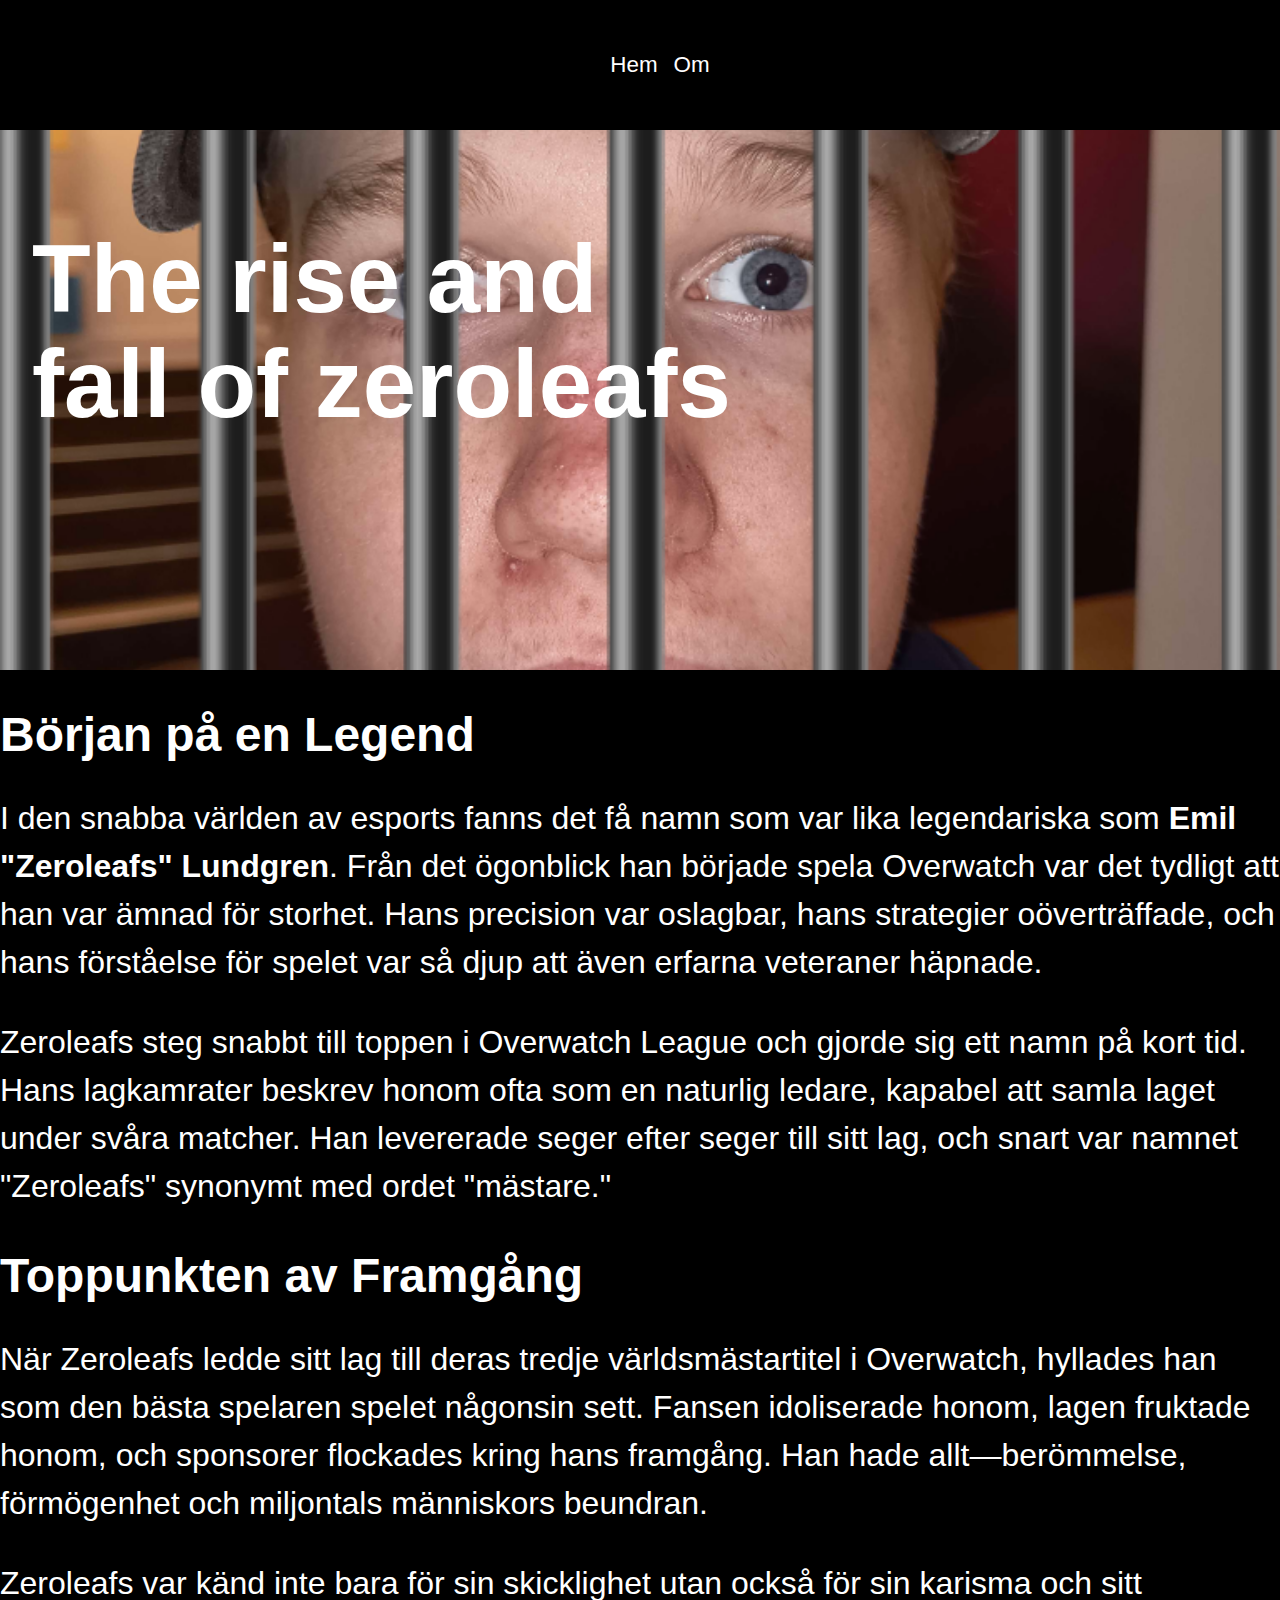
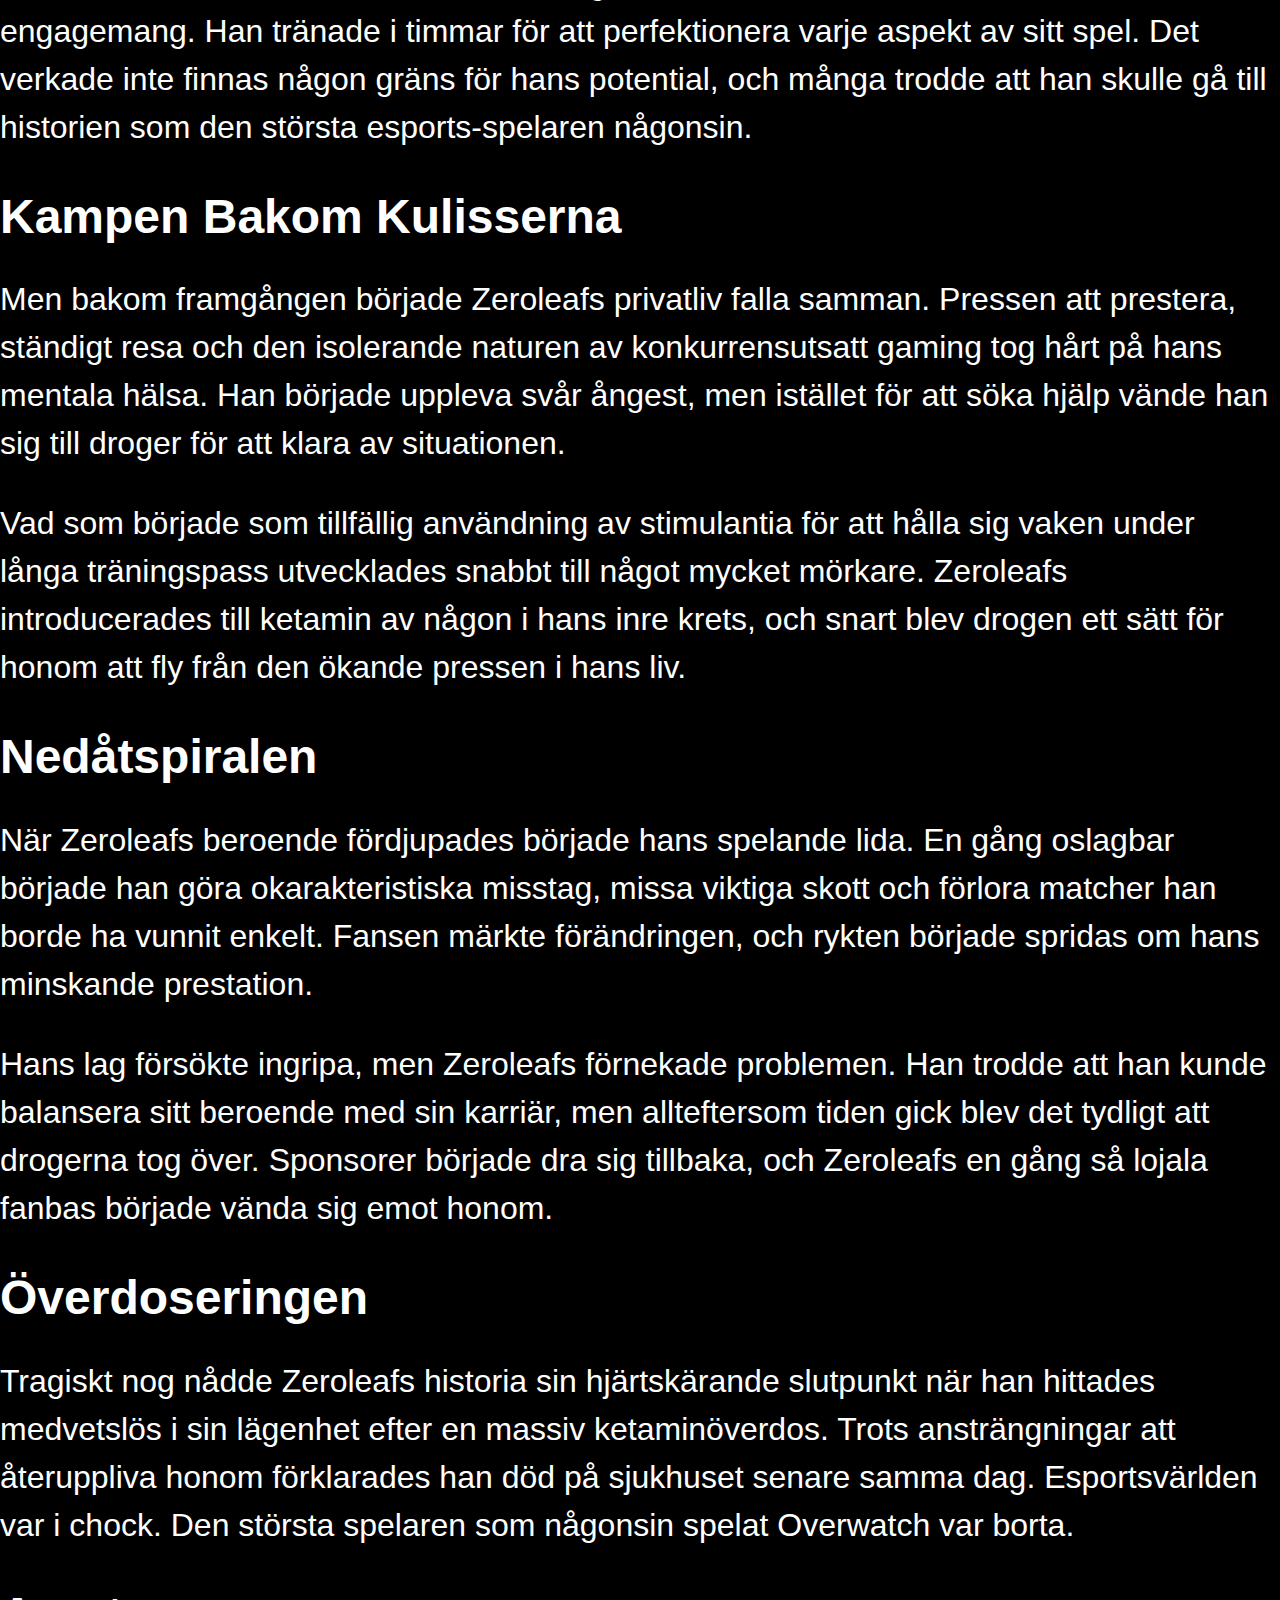
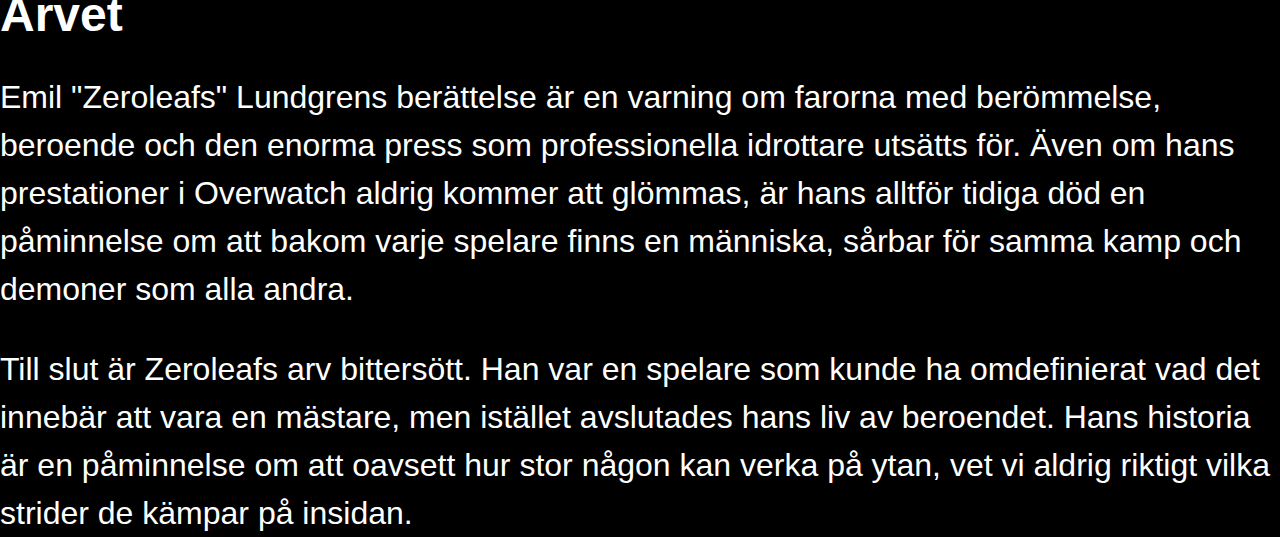
<file: index.html>
<!DOCTYPE html>
<html lang="sv">
<head>
    <meta charset="UTF-8">
    <meta name="viewport" content="width=device-width, initial-scale=1.0">
    <title>Document</title>
    <link rel="stylesheet" href="reset.css">
    <link rel="stylesheet" href="style.css">
</head>
<body>
    
    <nav class="navbar" data-layout="center">
        <ul class="nav" >
            
            <li>
                <a href="#">Hem</a>
            </li>
            <li>
                <a href="om.html">Om</a>
            </li>

        </ul>
    </nav>

    <header class="hero-grid">
        <img src="images/shellshock.png" alt="Fin bild">
        <div class="overlay"></div>
        <h1>The rise and fall of zeroleafs</h1>
        
    </header>
    
    <main class="container">
    
        <h2>Början på en Legend</h2>
    <p>I den snabba världen av esports fanns det få namn som var lika legendariska som <strong>Emil "Zeroleafs" Lundgren</strong>. 
       Från det ögonblick han började spela Overwatch var det tydligt att han var ämnad för storhet. Hans precision var oslagbar, 
       hans strategier oöverträffade, och hans förståelse för spelet var så djup att även erfarna veteraner häpnade.</p>

    <p>Zeroleafs steg snabbt till toppen i Overwatch League och gjorde sig ett namn på kort tid. Hans lagkamrater beskrev honom ofta 
       som en naturlig ledare, kapabel att samla laget under svåra matcher. Han levererade seger efter seger till sitt lag, och snart 
       var namnet "Zeroleafs" synonymt med ordet "mästare."</p>

    <h2>Toppunkten av Framgång</h2>
    <p>När Zeroleafs ledde sitt lag till deras tredje världsmästartitel i Overwatch, hyllades han som den bästa spelaren spelet någonsin 
       sett. Fansen idoliserade honom, lagen fruktade honom, och sponsorer flockades kring hans framgång. Han hade allt—berömmelse, 
       förmögenhet och miljontals människors beundran.</p>

    <p>Zeroleafs var känd inte bara för sin skicklighet utan också för sin karisma och sitt engagemang. Han tränade i timmar för att 
       perfektionera varje aspekt av sitt spel. Det verkade inte finnas någon gräns för hans potential, och många trodde att han skulle 
       gå till historien som den största esports-spelaren någonsin.</p>

    <h2>Kampen Bakom Kulisserna</h2>
    <p>Men bakom framgången började Zeroleafs privatliv falla samman. Pressen att prestera, ständigt resa och den isolerande naturen av 
       konkurrensutsatt gaming tog hårt på hans mentala hälsa. Han började uppleva svår ångest, men istället för att söka hjälp vände 
       han sig till droger för att klara av situationen.</p>

    <p>Vad som började som tillfällig användning av stimulantia för att hålla sig vaken under långa träningspass utvecklades snabbt 
       till något mycket mörkare. Zeroleafs introducerades till ketamin av någon i hans inre krets, och snart blev drogen ett sätt för 
       honom att fly från den ökande pressen i hans liv.</p>

    <h2>Nedåtspiralen</h2>
    <p>När Zeroleafs beroende fördjupades började hans spelande lida. En gång oslagbar började han göra okarakteristiska misstag, missa 
       viktiga skott och förlora matcher han borde ha vunnit enkelt. Fansen märkte förändringen, och rykten började spridas om hans 
       minskande prestation.</p>

    <p>Hans lag försökte ingripa, men Zeroleafs förnekade problemen. Han trodde att han kunde balansera sitt beroende med sin karriär, 
       men allteftersom tiden gick blev det tydligt att drogerna tog över. Sponsorer började dra sig tillbaka, och Zeroleafs en gång 
       så lojala fanbas började vända sig emot honom.</p>

    <h2>Överdoseringen</h2>
    <p>Tragiskt nog nådde Zeroleafs historia sin hjärtskärande slutpunkt när han hittades medvetslös i sin lägenhet efter en massiv 
       ketaminöverdos. Trots ansträngningar att återuppliva honom förklarades han död på sjukhuset senare samma dag. Esportsvärlden 
       var i chock. Den största spelaren som någonsin spelat Overwatch var borta.</p>

    <h2>Arvet</h2>
    <p>Emil "Zeroleafs" Lundgrens berättelse är en varning om farorna med berömmelse, beroende och den enorma press som professionella 
       idrottare utsätts för. Även om hans prestationer i Overwatch aldrig kommer att glömmas, är hans alltför tidiga död en påminnelse 
       om att bakom varje spelare finns en människa, sårbar för samma kamp och demoner som alla andra.</p>

    <p>Till slut är Zeroleafs arv bittersött. Han var en spelare som kunde ha omdefinierat vad det innebär att vara en mästare, men 
       istället avslutades hans liv av beroendet. Hans historia är en påminnelse om att oavsett hur stor någon kan verka på ytan, 
       vet vi aldrig riktigt vilka strider de kämpar på insidan.</p>
            
    </main>
</body>
</html>
</file>
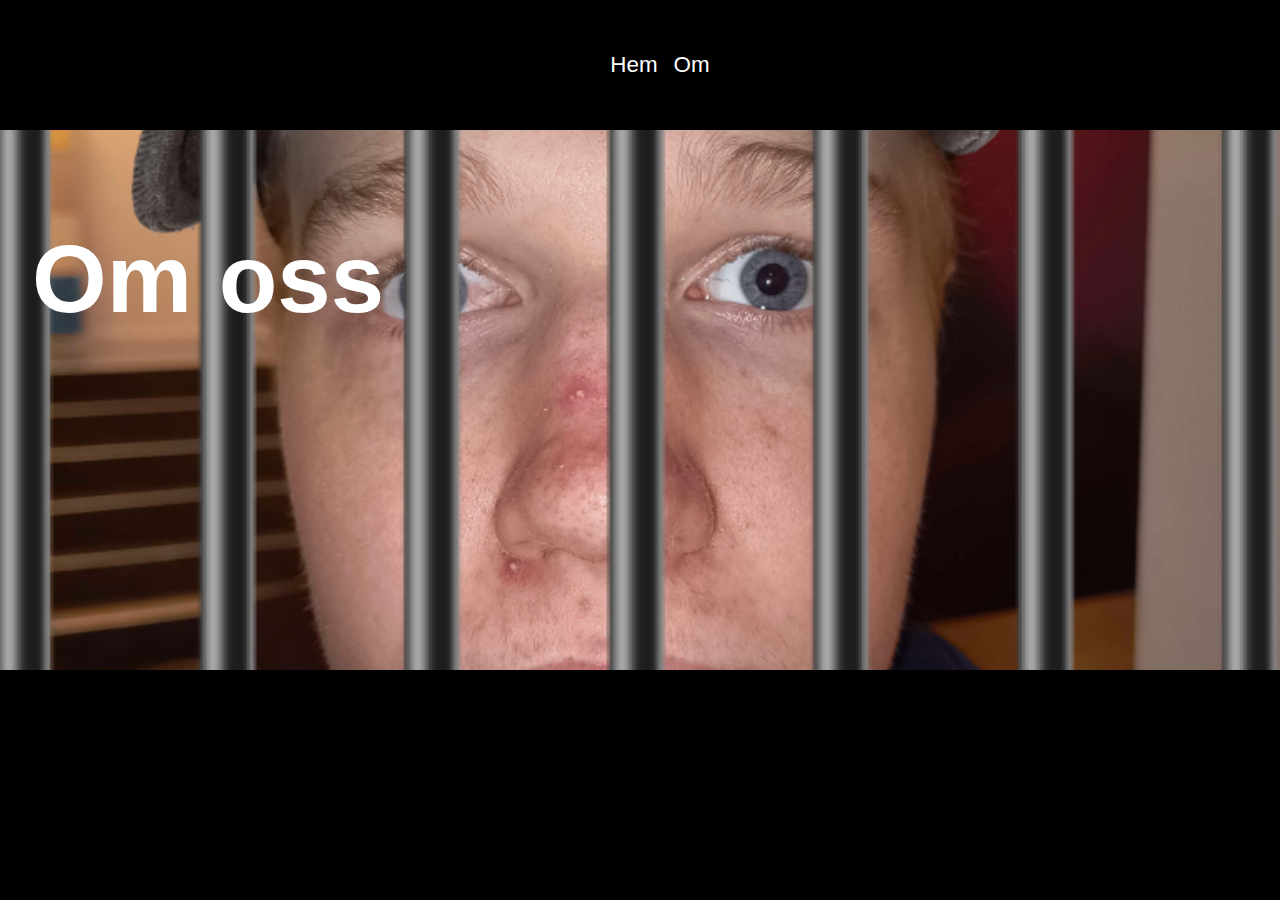
<file: om.html>
<!DOCTYPE html>
<html lang="sv">
<head>
    <meta charset="UTF-8">
    <meta name="viewport" content="width=device-width, initial-scale=1.0">
    <title>Document</title>
    <link rel="stylesheet" href="reset.css">
    <link rel="stylesheet" href="style.css">
</head>
<body>
    
    <nav class="navbar" data-layout="center">
        <ul class="nav" >
            
            <li>
                <a href="#">Hem</a>
            </li>
            <li>
                <a href="om.html">Om</a>
            </li>

        </ul>
    </nav>

    <header class="hero-grid">
        <img src="images/shellshock.png" alt="Fin bild">
        <div class="overlay"></div>
        <h1>Om oss</h1>
        
    </header>
  
</body>
</html>
</file>
<file: style.css>
html,body{
    margin: 0px;
}

body{
    font-size: 2rem;
    font-family: sans-serif;
    background-color: #000000;
    color: #ffff;
}


h1,h2,p{
    max-width:100ch;
}

.container{
    max-width: 80rem;
    margin: 0 auto;
}
.hero{
    position: relative;
    background-color: blueviolet;
    height: 50vh;
    padding-top: 3rem;
}
.hero h1{
    font-size: 5rem;
    color:white;
}

.cta{
    display: block;
    color: white;
    font-size: 2rem;
}
.navbar {
    display: flex;
    flex-wrap: wrap;
    align-items: center;
    gap: 1rem;
    padding: 1.6rem;
    background-color: var(--color-bg);
    font-size: 1.4rem;
    background-color: black;
  }
.navbar[data-layout="container"] {
    display: block;
    padding: 0;
  }
  .navbar[data-layout="inner"] {
    display: flex;
  }
  .navbar[data-layout="center"] {
    justify-content: space-around;
  }
  .navbar[data-layout="split"] {
    justify-content: space-between;
  }



.nav {
    list-style: none;
    display: flex;
    flex-wrap: wrap;
    flex-direction: row;
    gap: 1rem;
  }
  /* Style links within the nav element, add :hover to improve */
  .nav a {
    text-decoration: none;
  }
.nav a:hover{
    text-decoration: dashed;
}

.hero-grid {
    display: grid;
    grid-template-areas: "stack";
  
    >* {
      grid-area: stack;
    }
  
    h1, p {
      font-size: 6rem;
      color: white;
      padding: 2rem;
    }
    p {
      font-size: 2rem;
    }
  
    img {
      width: 100%;
      max-height: 60vh;
      object-fit: cover;
    }
  }
</file>
